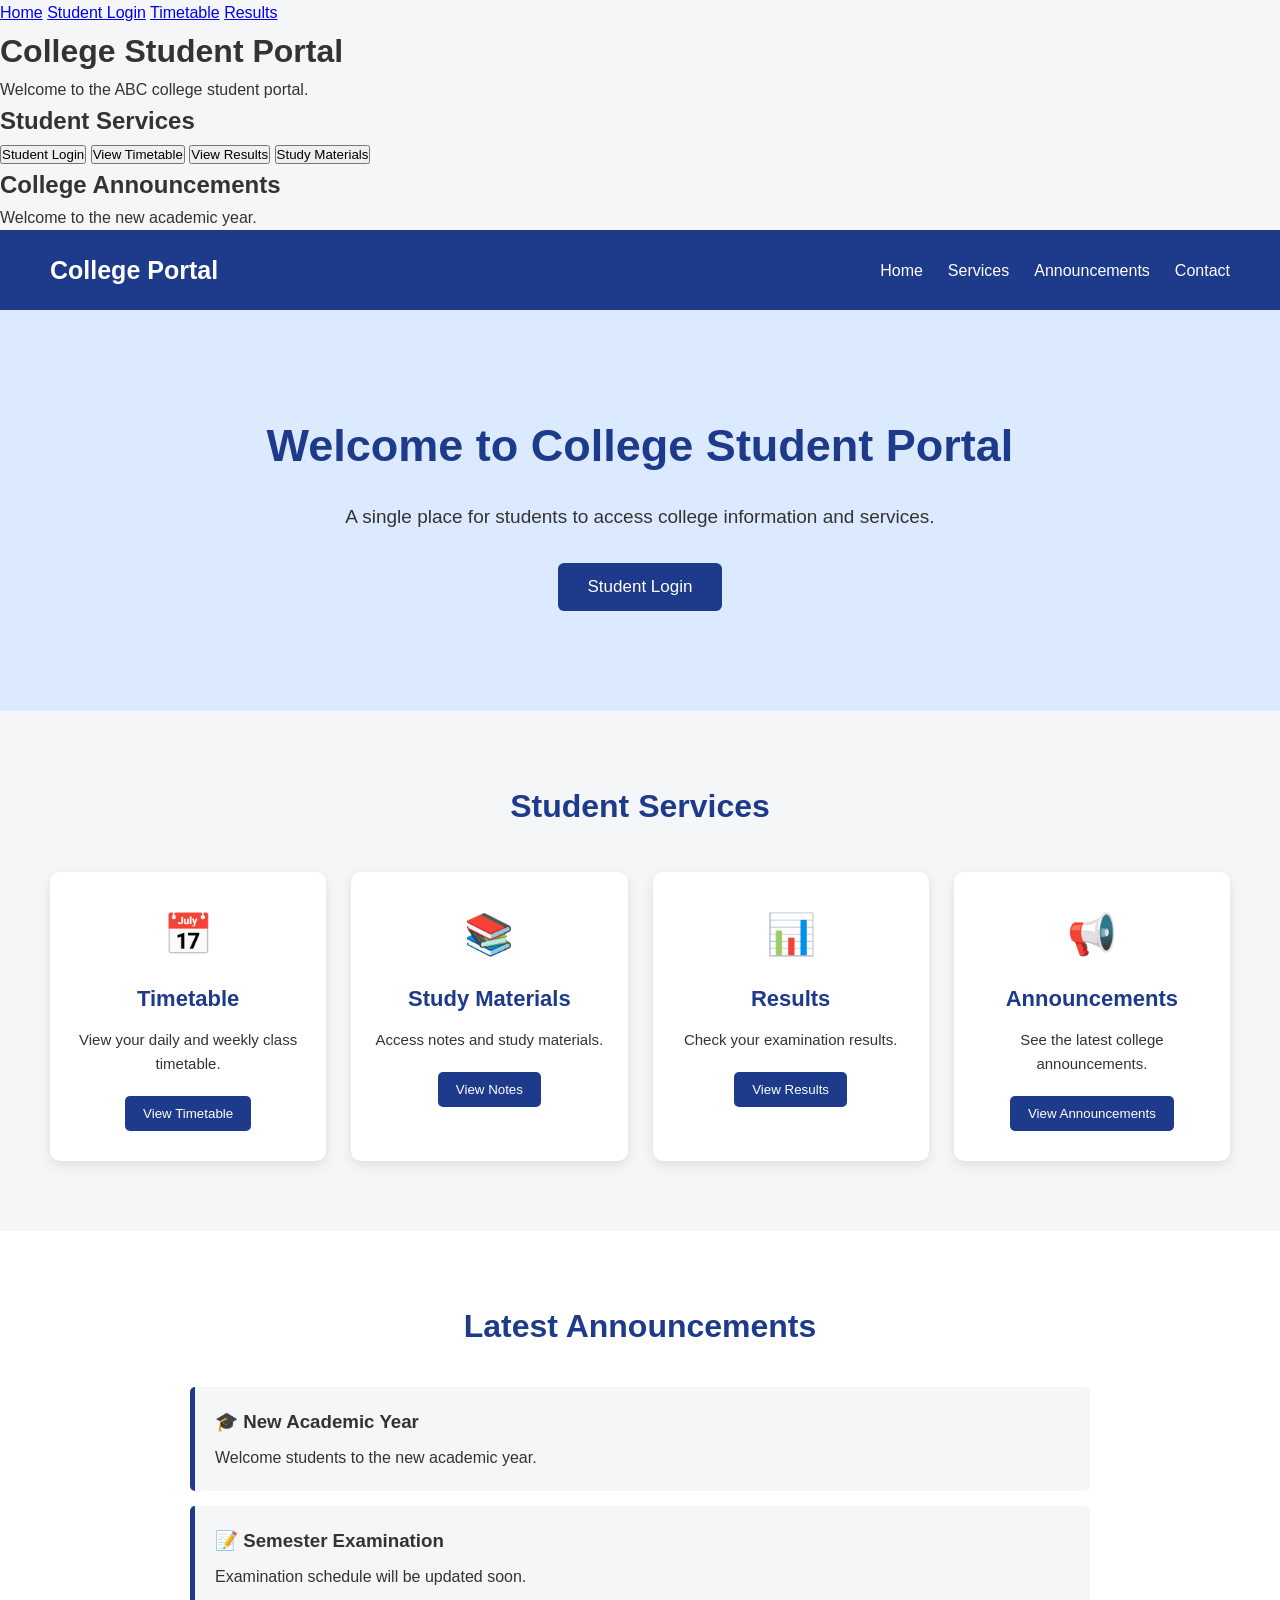
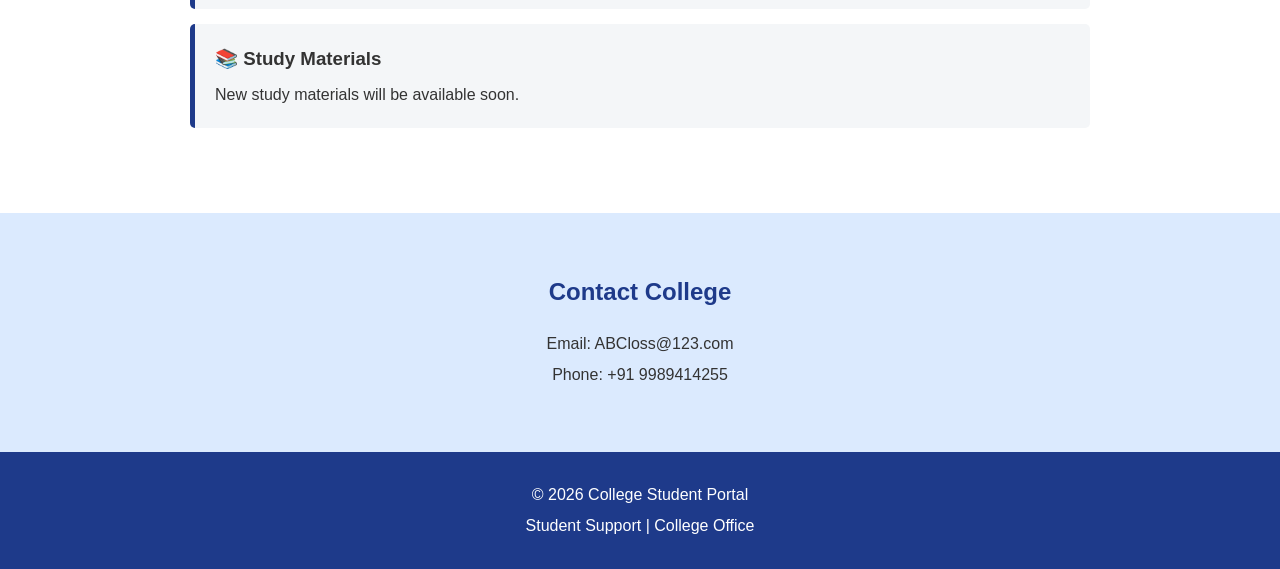
<file: index.html>
<!DOCTYPE html>
<html>

<head>
    <title>College Student Portal</title>
</head>

<body>

    <nav>

        <a href="index.html">Home</a>
        <a href="login.html">Student Login</a>
        <a href="timetable.html">Timetable</a>
        <a href="results.html">Results</a>

    </nav>

    <h1>College Student Portal</h1>

    <p>Welcome to the ABC college student portal.</p>

    <h2>Student Services</h2>

    <button>Student Login</button>

    <button>View Timetable</button>

    <button>View Results</button>

    <button>Study Materials</button>

    <h2>College Announcements</h2>

    <p>Welcome to the new academic year.</p>

</body>

</html>


<!DOCTYPE html>
<html lang="en">

<head>

    <meta charset="UTF-8">

    <meta name="viewport" content="width=device-width, initial-scale=1.0">

    <title>College Student Portal</title>

    <!-- Connect CSS -->
    <link rel="stylesheet" href="style.css">

</head>


<body>


    <!-- ==============================
         NAVIGATION BAR
         ============================== -->

    <nav class="navbar">

        <div class="logo">
            College Portal
        </div>


        <div class="nav-links">

            <a href="#home">Home</a>

            <a href="#services">Services</a>

            <a href="#announcements">Announcements</a>

            <a href="#contact">Contact</a>

        </div>

    </nav>



    <!-- ==============================
         HOME SECTION
         ============================== -->

    <section id="home" class="hero">

        <h1>
            Welcome to College Student Portal
        </h1>


        <p>
            A single place for students to access
            college information and services.
        </p>


        <button onclick="loginMessage()">
            Student Login
        </button>

    </section>



    <!-- ==============================
         SERVICES SECTION
         ============================== -->

    <section id="services" class="services">

        <h2>
            Student Services
        </h2>


        <div class="cards">


            <!-- Timetable -->

            <div class="card">

                <div class="icon">
                    📅
                </div>

                <h3>
                    Timetable
                </h3>

                <p>
                    View your daily and weekly
                    class timetable.
                </p>

                <button onclick="showMessage('Timetable')">
                    View Timetable
                </button>

            </div>



            <!-- Study Materials -->

            <div class="card">

                <div class="icon">
                    📚
                </div>

                <h3>
                    Study Materials
                </h3>

                <p>
                    Access notes and study
                    materials.
                </p>

                <button onclick="showMessage('Study Materials')">
                    View Notes
                </button>

            </div>



            <!-- Results -->

            <div class="card">

                <div class="icon">
                    📊
                </div>

                <h3>
                    Results
                </h3>

                <p>
                    Check your examination
                    results.
                </p>

                <button onclick="showMessage('Results')">
                    View Results
                </button>

            </div>



            <!-- Announcements -->

            <div class="card">

                <div class="icon">
                    📢
                </div>

                <h3>
                    Announcements
                </h3>

                <p>
                    See the latest college
                    announcements.
                </p>

                <button onclick="showMessage('Announcements')">
                    View Announcements
                </button>

            </div>


        </div>

    </section>



    <!-- ==============================
         ANNOUNCEMENTS SECTION
         ============================== -->

    <section id="announcements" class="announcements">

        <h2>
            Latest Announcements
        </h2>


        <div class="announcement">

            <h3>
                🎓 New Academic Year
            </h3>

            <p>
                Welcome students to the new
                academic year.
            </p>

        </div>


        <div class="announcement">

            <h3>
                📝 Semester Examination
            </h3>

            <p>
                Examination schedule will
                be updated soon.
            </p>

        </div>


        <div class="announcement">

            <h3>
                📚 Study Materials
            </h3>

            <p>
                New study materials will be
                available soon.
            </p>

        </div>

    </section>



    <!-- ==============================
         CONTACT SECTION
         ============================== -->

    <section id="contact" class="contact">

        <h2>
            Contact College
        </h2>

        <p>
            Email: ABCloss@123.com
        </p>

        <p>
            Phone: +91 9989414255
        </p>

    </section>



    <!-- ==============================
         FOOTER
         ============================== -->

    <footer>

        <p>
            © 2026 College Student Portal
        </p>

        <p>
            Student Support | College Office
        </p>

    </footer>



    <!-- Connect JavaScript -->
    <script src="script.js"></script>

</body>

</html>
</file>
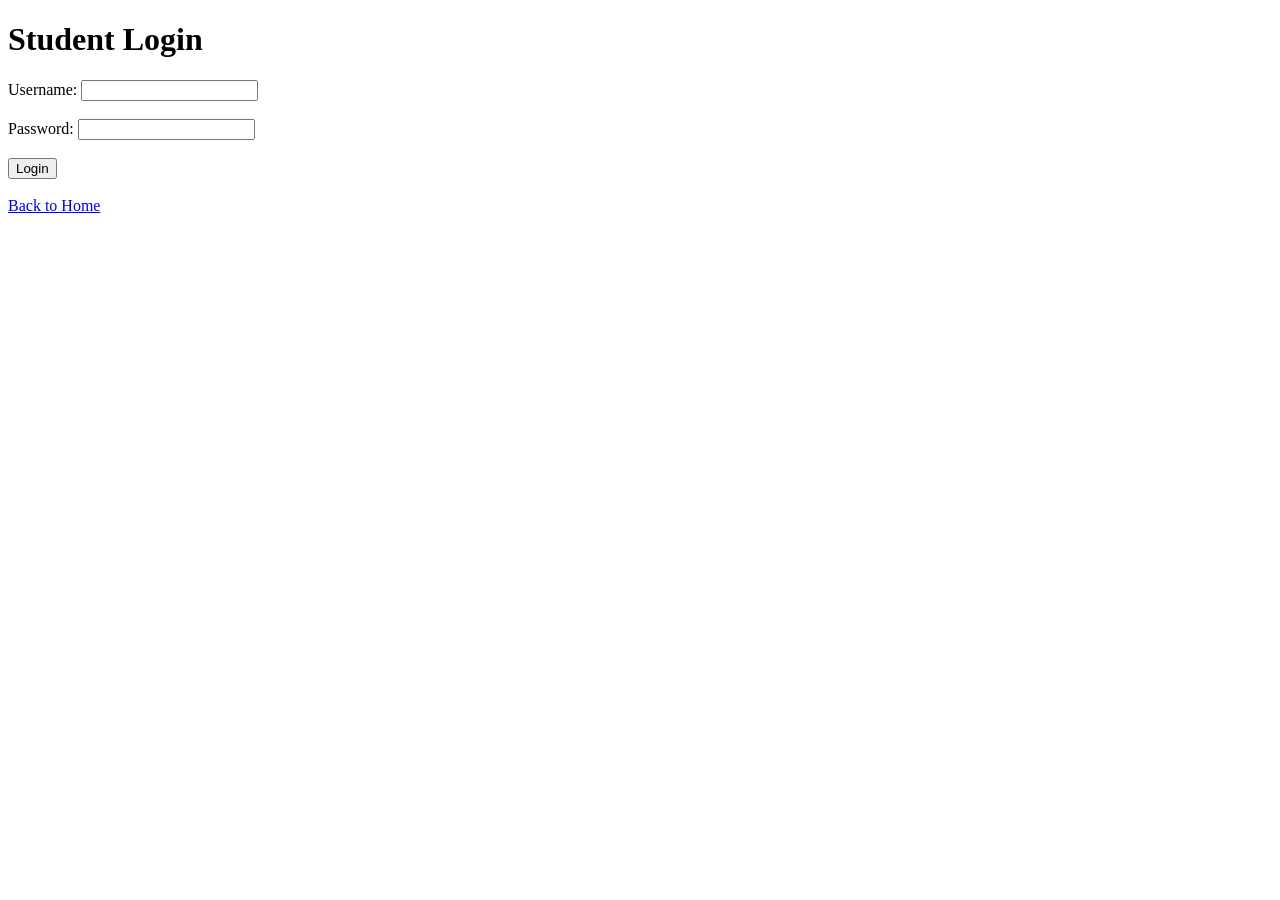
<file: login.html>
<!DOCTYPE html>
<html>

<head>
    <title>Student Login</title>
</head>

<body>

    <h1>Student Login</h1>

    <label>Username:</label>
    <input type="text">

    <br><br>

    <label>Password:</label>
    <input type="password">

    <br><br>

    <button>Login</button>

    <br><br>

    <a href="index.html">Back to Home</a>

</body>

</html>
</file>
<file: style.css>
/* =========================================
   GENERAL SETTINGS
   ========================================= */

* {
    margin: 0;
    padding: 0;
    box-sizing: border-box;
}


body {
    font-family: Arial, sans-serif;

    background-color: #f4f6f8;

    color: #333;

    line-height: 1.6;
}



/* =========================================
   NAVIGATION BAR
   ========================================= */

.navbar {

    background-color: #1e3a8a;

    color: white;

    display: flex;

    justify-content: space-between;

    align-items: center;

    padding: 20px 50px;

    position: sticky;

    top: 0;

    z-index: 1000;
}



.logo {

    font-size: 25px;

    font-weight: bold;
}



.nav-links {

    display: flex;

    gap: 25px;
}



.nav-links a {

    color: white;

    text-decoration: none;

    font-size: 16px;
}



.nav-links a:hover {

    color: #bfdbfe;
}



/* =========================================
   HOME / HERO SECTION
   ========================================= */

.hero {

    text-align: center;

    padding: 100px 20px;

    background-color: #dbeafe;
}



.hero h1 {

    font-size: 45px;

    color: #1e3a8a;

    margin-bottom: 20px;
}



.hero p {

    font-size: 19px;

    max-width: 700px;

    margin: 0 auto 30px;
}



.hero button {

    background-color: #1e3a8a;

    color: white;

    border: none;

    padding: 14px 30px;

    border-radius: 6px;

    font-size: 17px;

    cursor: pointer;
}



.hero button:hover {

    background-color: #162d6b;
}



/* =========================================
   SERVICES SECTION
   ========================================= */

.services {

    padding: 70px 50px;

    text-align: center;
}



.services h2 {

    font-size: 32px;

    color: #1e3a8a;

    margin-bottom: 40px;
}



/* Cards */

.cards {

    display: grid;

    grid-template-columns: repeat(4, 1fr);

    gap: 25px;

    max-width: 1200px;

    margin: auto;
}



.card {

    background-color: white;

    padding: 30px 20px;

    border-radius: 10px;

    box-shadow: 0 4px 12px rgba(0, 0, 0, 0.1);

    transition: transform 0.3s;
}



.card:hover {

    transform: translateY(-8px);
}



.icon {

    font-size: 40px;

    margin-bottom: 15px;
}



.card h3 {

    color: #1e3a8a;

    font-size: 22px;

    margin-bottom: 12px;
}



.card p {

    font-size: 15px;

    margin-bottom: 20px;
}



.card button {

    background-color: #1e3a8a;

    color: white;

    border: none;

    padding: 10px 18px;

    border-radius: 5px;

    cursor: pointer;
}



.card button:hover {

    background-color: #162d6b;
}



/* =========================================
   ANNOUNCEMENTS
   ========================================= */

.announcements {

    background-color: white;

    padding: 70px 50px;
}



.announcements h2 {

    text-align: center;

    color: #1e3a8a;

    font-size: 32px;

    margin-bottom: 35px;
}



.announcement {

    max-width: 900px;

    margin: 15px auto;

    padding: 20px;

    background-color: #f4f6f8;

    border-left: 5px solid #1e3a8a;

    border-radius: 5px;
}



.announcement h3 {

    margin-bottom: 8px;

    color: #333;
}



/* =========================================
   CONTACT
   ========================================= */

.contact {

    text-align: center;

    padding: 60px 20px;

    background-color: #dbeafe;
}



.contact h2 {

    color: #1e3a8a;

    margin-bottom: 20px;
}



.contact p {

    margin: 5px;
}



/* =========================================
   FOOTER
   ========================================= */

footer {

    background-color: #1e3a8a;

    color: white;

    text-align: center;

    padding: 25px;
}



footer p {

    margin: 5px;
}



/* =========================================
   TABLET SCREEN
   ========================================= */

@media (max-width: 900px) {

    .navbar {

        flex-direction: column;

        gap: 15px;
    }


    .cards {

        grid-template-columns: repeat(2, 1fr);
    }


    .hero h1 {

        font-size: 36px;
    }

}



/* =========================================
   MOBILE SCREEN
   ========================================= */

@media (max-width: 600px) {

    .nav-links {

        flex-direction: column;

        text-align: center;

        gap: 10px;
    }


    .cards {

        grid-template-columns: 1fr;
    }


    .hero {

        padding: 70px 20px;
    }


    .hero h1 {

        font-size: 30px;
    }


    .services {

        padding: 50px 20px;
    }


    .announcements {

        padding: 50px 20px;
    }

}
</file>
